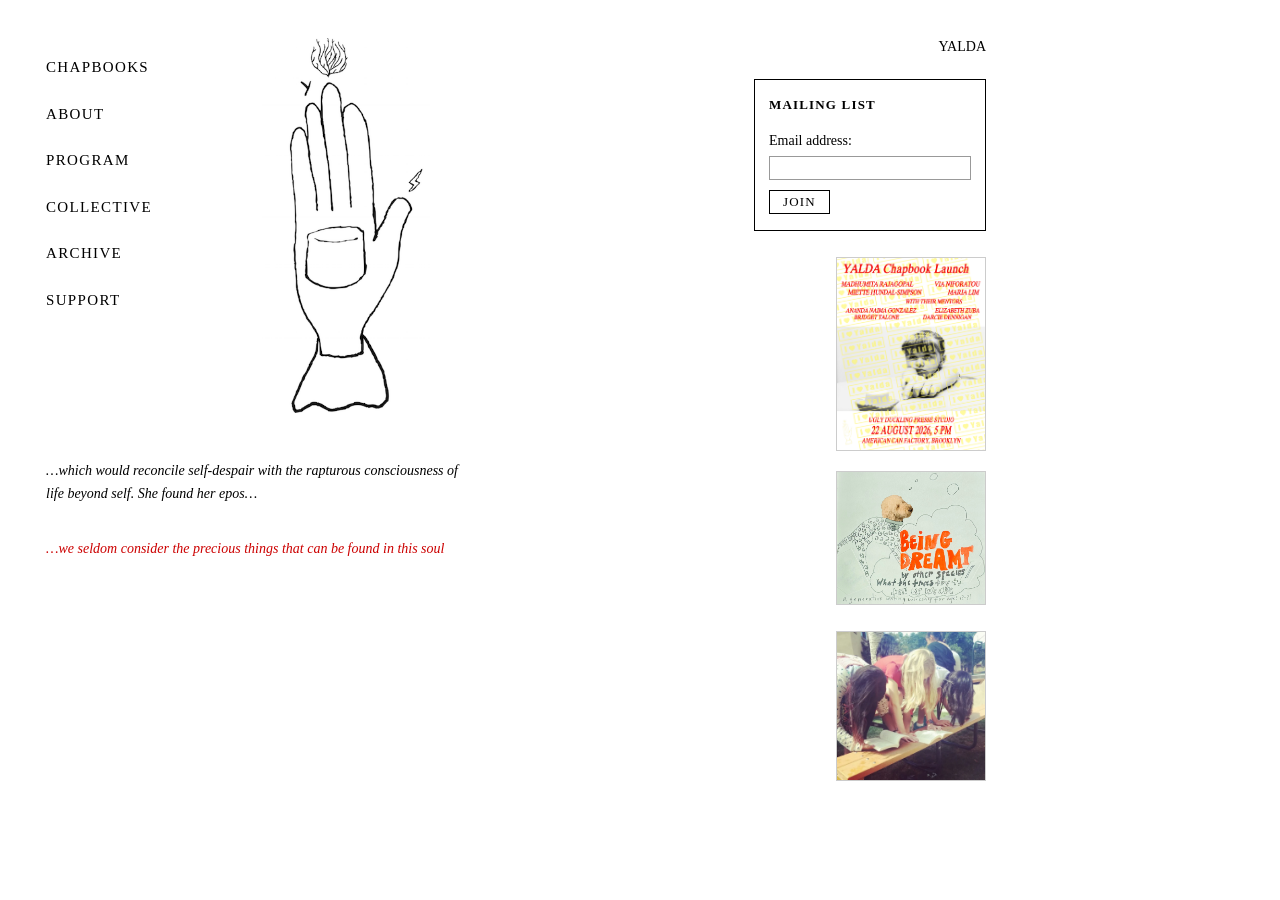
<file: index.html>
<!DOCTYPE html>
<html lang="en">
<head>
<meta charset="utf-8">
<meta name="viewport" content="width=device-width, initial-scale=1">
<title>YALDA</title>
<meta name="description" content="The Young Artists Language and Devotion Alliance is a volunteer-run, tuition-free mentorship program and publishing platform for young writers.">
<link rel="icon" href="yaldalogo.png">
<link rel="stylesheet" href="yalda.css">
</head>

<body class="home">
<div class="sheet">

  <div class="masthead">
    <nav class="stack">
      <a class="to-chapbooks"  href="chapbooks.html">CHAPBOOKS</a>
      <a class="to-about"      href="about.html">ABOUT</a>
      <a class="to-program"    href="program.html">PROGRAM</a>
      <a class="to-collective" href="collective.html">COLLECTIVE</a>
      <a class="to-archive"    href="archive.html">ARCHIVE</a>
      <a class="to-support"    href="support.html">SUPPORT</a>
    </nav>
    <img class="logo" src="yaldalogo.png" width="250" height="558" alt="The YALDA hand of mystery">
  </div>

  <p class="caption">&hellip;which would reconcile self-despair with the rapturous
  consciousness of life beyond self. She found her epos&hellip;</p>

  <p class="caption redline">&hellip;we seldom consider the precious things that can
  be found in this soul</p>

  <!-- Sits in grid column 2 on wide screens, so its place in the markup is
       free. On phones the wrapper steps aside (display: contents) and the
       sheet places these children itself. -->
  <div class="contact">
    <p class="wordmark">YALDA</p>

    <!-- Mailing list. The site is static, so the form posts to FormSubmit,
         which relays each signup to farnoosh.fathi@gmail.com and sends the
         visitor on to thanks.html. The hidden _ fields are FormSubmit's
         settings, not data. -->
    <form class="maillist" action="https://formsubmit.co/farnoosh.fathi@gmail.com" method="POST">
      <strong>MAILING LIST</strong>
      <label for="ml-email">Email address:</label>
      <input id="ml-email" name="email" type="email" required autocomplete="email">

      <input type="hidden" name="_subject" value="new yalda mailing list signup">
      <input type="hidden" name="_template" value="table">
      <input type="hidden" name="_captcha" value="false">
      <input type="hidden" name="_next" value="https://yaldacollective.org/thanks.html">
      <!-- Bait field: real people never see it, bots fill it and get dropped. -->
      <input class="hp" type="text" name="_honey" tabindex="-1" autocomplete="off">

      <button type="submit">JOIN</button>
    </form>

    <!-- The two newest images. On phones these ride at the top of the page,
         above everything but the nav; on wide screens they head the right
         column. Each clicks through to the full-size file. The width/height
         attributes are the real pixel sizes — they give the browser the aspect
         ratio so it can hold the space while the image loads. -->
    <div class="pics">
      <a class="pic" href="images/launch2026.png">
        <img src="images/launch2026.png" width="2550" height="3300" loading="lazy" decoding="async"
             alt="YALDA Chapbook Launch, 22 August 2026, 5 PM, Ugly Duckling Presse Studio, American Can Factory, Brooklyn">
      </a>

      <a class="pic ink-orange" href="images/lenaworkshop2026.jpeg">
        <img src="images/lenaworkshop2026.jpeg" width="1170" height="1044" loading="lazy" decoding="async"
             alt="Being Dreamt by Other Species: What the trees try to tell us we are &mdash; a generative writing workshop for ages 12 to 21">
      </a>
    </div>

    <!-- Everything older. Add <a class="pic"> entries here, newest first, in
         the same shape as the two above; as each one arrives, push the oldest
         of the pair up there down into this block. They pair up two across
         below the hand and the mailing list on phones, and carry on down the
         right column on wide screens. The block hides itself while empty. -->
    <div class="pics older">
      <a class="pic ink-blue" href="images/lecriture.png">
        <img src="images/lecriture.png" width="700" height="700" loading="lazy" decoding="async"
             alt="Young writers reading together at a picnic table">
      </a>
    </div>
  </div>

</div>

</body>
</html>
</file>
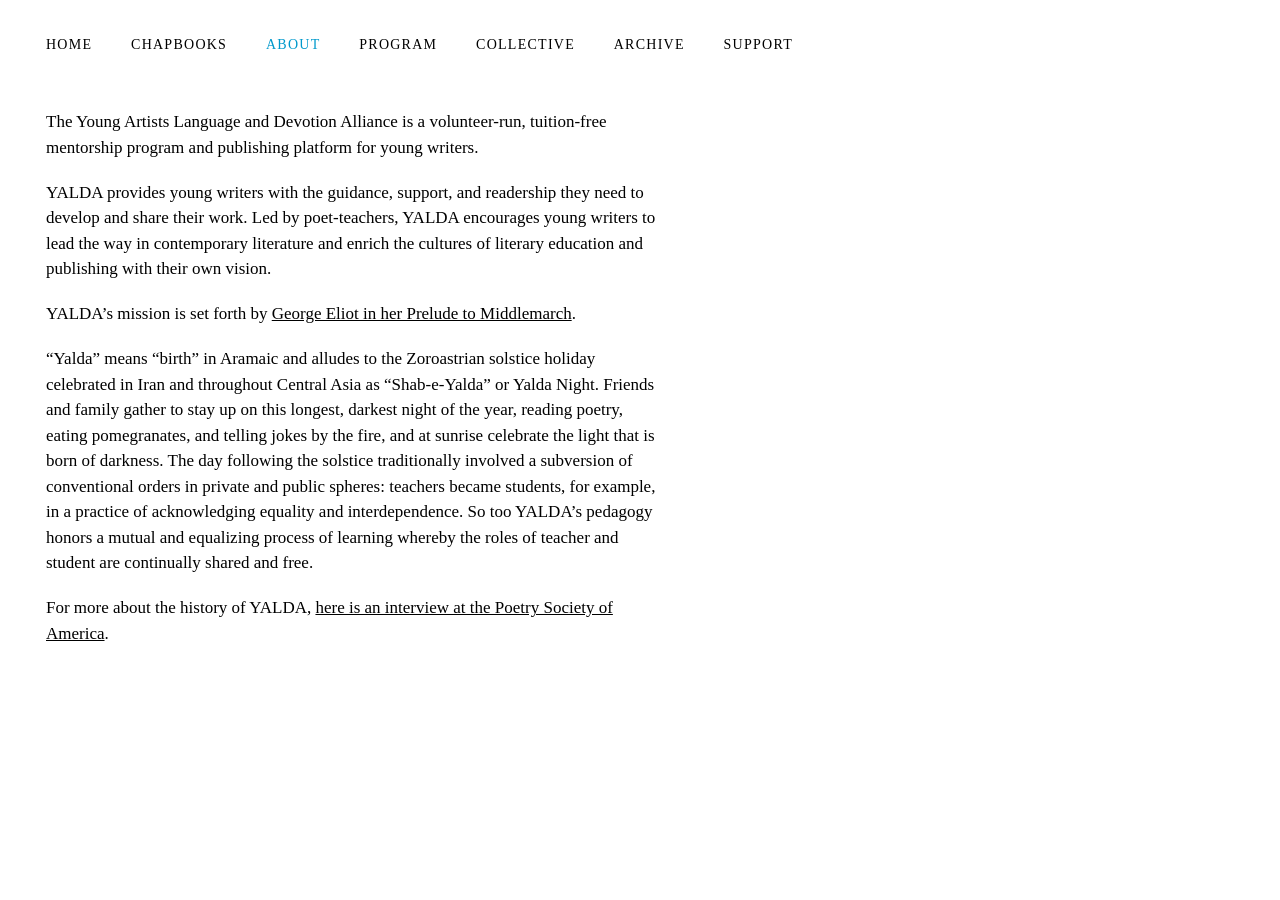
<file: about.html>
<!DOCTYPE html>
<html lang="en">
<head>
<meta charset="utf-8">
<meta name="viewport" content="width=device-width, initial-scale=1">
<title>ABOUT &mdash; YALDA</title>
<link rel="icon" href="yaldalogo.png">
<link rel="stylesheet" href="yalda.css">
</head>

<body class="about">
<div class="sheet">

  <nav class="row">
    <a href="index.html">HOME</a>
    <a href="chapbooks.html">CHAPBOOKS</a>
    <a href="about.html" class="here">ABOUT</a>
    <a href="program.html">PROGRAM</a>
    <a href="collective.html">COLLECTIVE</a>
    <a href="archive.html">ARCHIVE</a>
    <a href="support.html">SUPPORT</a>
  </nav>

  <div class="col">

    <p>The Young Artists Language and Devotion Alliance is a volunteer-run,
    tuition-free mentorship program and publishing platform for young writers.</p>

    <p>YALDA provides young writers with the guidance, support, and readership
    they need to develop and share their work. Led by poet-teachers, YALDA
    encourages young writers to lead the way in contemporary literature and
    enrich the cultures of literary education and publishing with their own
    vision.</p>

    <!-- This link still points at the old Squarespace site. Replace it with a
         local page (e.g. middlemarch.html) once the text has been moved over. -->
    <p>YALDA&rsquo;s mission is set forth by
    <a href="https://www.gutenberg.org/files/145/145-h/145-h.htm#pref01">George
    Eliot in her Prelude to Middlemarch</a>.</p>

    <p>&ldquo;Yalda&rdquo; means &ldquo;birth&rdquo; in Aramaic and alludes to the
    Zoroastrian solstice holiday celebrated in Iran and throughout Central Asia as
    &ldquo;Shab-e-Yalda&rdquo; or Yalda Night. Friends and family gather to stay up
    on this longest, darkest night of the year, reading poetry, eating pomegranates,
    and telling jokes by the fire, and at sunrise celebrate the light that is born of
    darkness. The day following the solstice traditionally involved a subversion of
    conventional orders in private and public spheres: teachers became students, for
    example, in a practice of acknowledging equality and interdependence. So too
    YALDA&rsquo;s pedagogy honors a mutual and equalizing process of learning whereby
    the roles of teacher and student are continually shared and free.</p>

    <p>For more about the history of YALDA,
    <a href="https://poetrysociety.org/poems-essays/interviews/an-interview-with-farnoosh-fathi-of-yalda">here
    is an interview at the Poetry Society of America</a>.</p>
  </div>

</div>
</body>
</html>
</file>
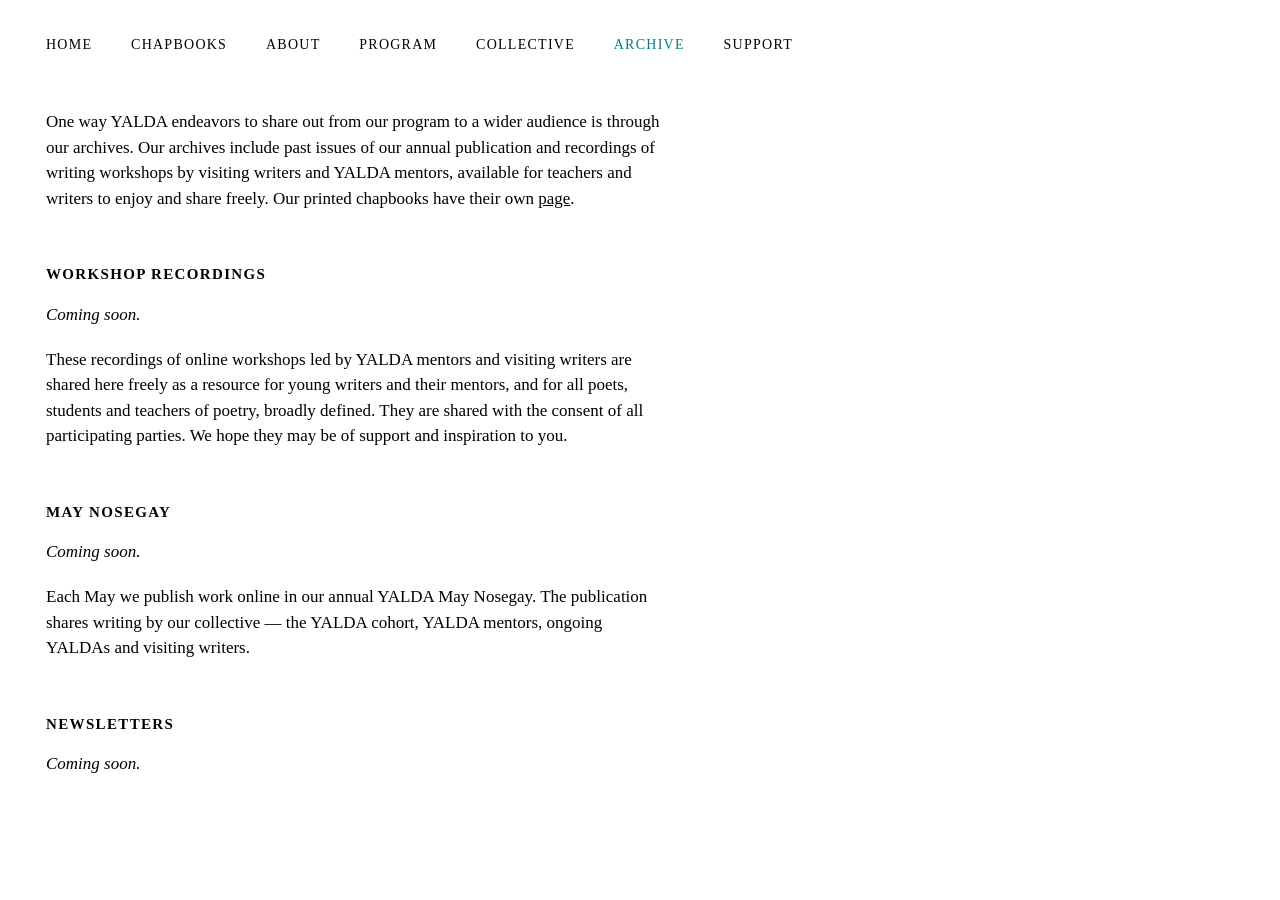
<file: archive.html>
<!DOCTYPE html>
<html lang="en">
<head>
<meta charset="utf-8">
<meta name="viewport" content="width=device-width, initial-scale=1">
<title>ARCHIVE &mdash; YALDA</title>
<link rel="icon" href="yaldalogo.png">
<link rel="stylesheet" href="yalda.css">
</head>

<body class="archive">
<div class="sheet">

  <nav class="row">
    <a href="index.html">HOME</a>
    <a href="chapbooks.html">CHAPBOOKS</a>
    <a href="about.html">ABOUT</a>
    <a href="program.html">PROGRAM</a>
    <a href="collective.html">COLLECTIVE</a>
    <a href="archive.html" class="here">ARCHIVE</a>
    <a href="support.html">SUPPORT</a>
  </nav>

  <div class="col">

    <p>One way YALDA endeavors to share out from our program to a wider audience is
    through our archives. Our archives include past issues of our annual publication
    and recordings of writing workshops by visiting writers and YALDA mentors,
    available for teachers and writers to enjoy and share freely. Our printed
    chapbooks have their own <a href="chapbooks.html">page</a>.</p>

    <h2>Workshop recordings</h2>

    <p class="soon">Coming soon.</p>

    <p>These recordings of online workshops led by YALDA mentors and visiting writers
    are shared here freely as a resource for young writers and their mentors, and for
    all poets, students and teachers of poetry, broadly defined. They are shared with
    the consent of all participating parties. We hope they may be of support and
    inspiration to you.</p>

    <!-- PLACEHOLDER LIST. One line per recording:
         <span><a href="...">Workshop title &mdash; Led by Name, season year</a></span> -->


    <h2>May Nosegay</h2>

    <p class="soon">Coming soon.</p>

    <p>Each May we publish work online in our annual YALDA May Nosegay. The
    publication shares writing by our collective &mdash; the YALDA cohort, YALDA
    mentors, ongoing YALDAs and visiting writers.</p>

    <!-- PLACEHOLDER LIST. One line per issue, linking to that issue's page. -->

    <h2>Newsletters</h2>

    <p class="soon">Coming soon.</p>

    <!-- PLACEHOLDER LIST. One line per newsletter. -->


  </div>

</div>
</body>
</html>
</file>
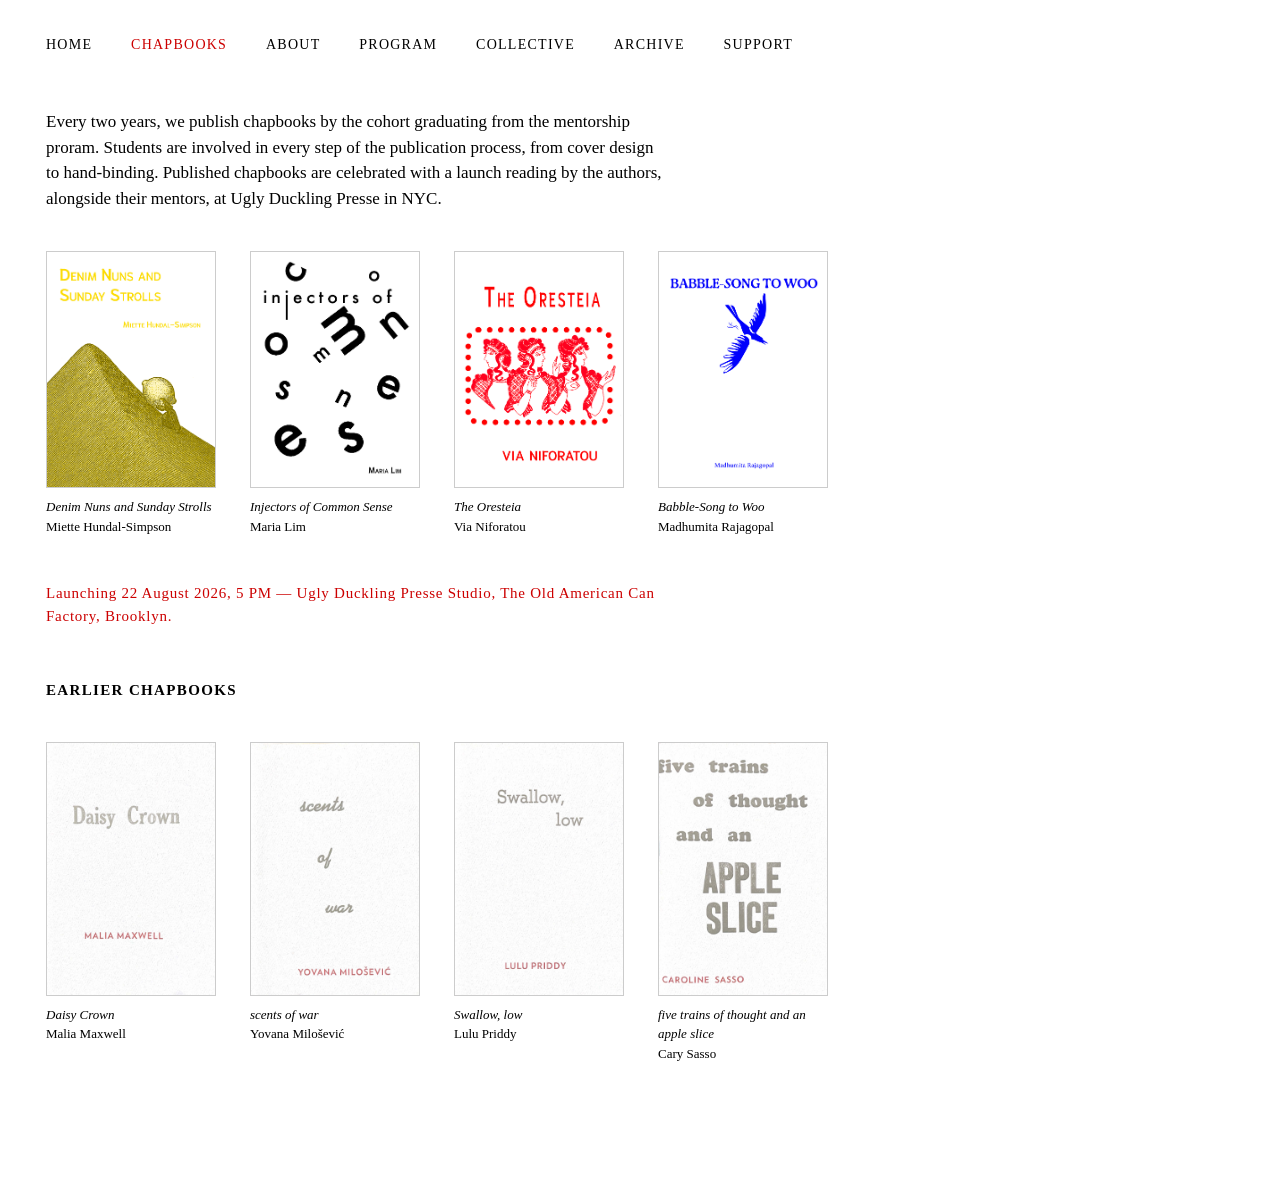
<file: chapbooks.html>
<!DOCTYPE html>
<html lang="en">
<head>
<meta charset="utf-8">
<meta name="viewport" content="width=device-width, initial-scale=1">
<title>CHAPBOOKS &mdash; YALDA</title>
<link rel="icon" href="yaldalogo.png">
<link rel="stylesheet" href="yalda.css">
</head>

<body class="chapbooks">
<div class="sheet">

  <nav class="row">
    <a href="index.html">HOME</a>
    <a href="chapbooks.html" class="here">CHAPBOOKS</a>
    <a href="about.html">ABOUT</a>
    <a href="program.html">PROGRAM</a>
    <a href="collective.html">COLLECTIVE</a>
    <a href="archive.html">ARCHIVE</a>
    <a href="support.html">SUPPORT</a>
  </nav>

  <div class="col">
    <p>Every two years, we publish chapbooks by the cohort graduating from the mentorship proram. Students are involved in every step of the publication process, from cover design to hand-binding. Published chapbooks are celebrated with a launch reading by the authors, alongside their mentors, at Ugly Duckling Presse in NYC.</p>
  </div>

  <div class="covers">

    <figure class="cover ink-gold">
      <a href="chapbooks/hundal-simpson.png">
        <img src="chapbooks/hundal-simpson.png" alt="Cover of Denim Nuns and Sunday Strolls by Miette Hundal-Simpson">
      </a>
      <figcaption><i>Denim Nuns and Sunday Strolls</i><br>Miette Hundal-Simpson</figcaption>
    </figure>

    <figure class="cover ink-black">
      <a href="chapbooks/lim.png">
        <img src="chapbooks/lim.png" alt="Cover of injectors of consciousness by Maria Lim">
      </a>
      <figcaption><i>Injectors of Common Sense</i><br>Maria Lim</figcaption>
    </figure>

    <figure class="cover ink-red">
      <a href="chapbooks/niforatou.png">
        <img src="chapbooks/niforatou.png" alt="Cover of The Oresteia by Via Niforatou">
      </a>
      <figcaption><i>The Oresteia</i><br>Via Niforatou</figcaption>
    </figure>

    <figure class="cover ink-blue">
      <a href="chapbooks/rajagopal.png">
        <img src="chapbooks/rajagopal.png" alt="Cover of Babble-Song to Woo by Madhumita Rajagopal">
      </a>
      <figcaption><i>Babble-Song to Woo</i><br>Madhumita Rajagopal</figcaption>
    </figure>

  </div>

  <div class="col">

    <p class="announce">Launching 22 August 2026, 5 PM &mdash; Ugly Duckling Presse
    Studio, The Old American Can Factory, Brooklyn.</p>

    <h2>Earlier chapbooks</h2>

  </div>

  <div class="covers">

    <figure class="cover ink-black">
      <a href="chapbooks/maxwell.jpg">
        <img src="chapbooks/maxwell.jpg" alt="Cover of Daisy Crown by Malia Maxwell">
      </a>
      <figcaption><i>Daisy Crown</i><br>Malia Maxwell</figcaption>
    </figure>

    <figure class="cover ink-black">
      <a href="chapbooks/milosevic.jpg">
        <img src="chapbooks/milosevic.jpg" alt="Cover of scents of war by Yovana Milo&scaron;evi&cacute;">
      </a>
      <figcaption><i>scents of war</i><br>Yovana Milo&scaron;evi&cacute;</figcaption>
    </figure>

    <figure class="cover ink-black">
      <a href="chapbooks/priddy.jpg">
        <img src="chapbooks/priddy.jpg" alt="Cover of Swallow, low by Lulu Priddy">
      </a>
      <figcaption><i>Swallow, low</i><br>Lulu Priddy</figcaption>
    </figure>

    <figure class="cover ink-black">
      <a href="chapbooks/sasso.jpg">
        <img src="chapbooks/sasso.jpg" alt="Cover of five trains of thought and an apple slice by Cary Sasso">
      </a>
      <figcaption><i>five trains of thought and an apple slice</i><br>Cary Sasso</figcaption>
    </figure>

  </div>

</div>
</body>
</html>
</file>
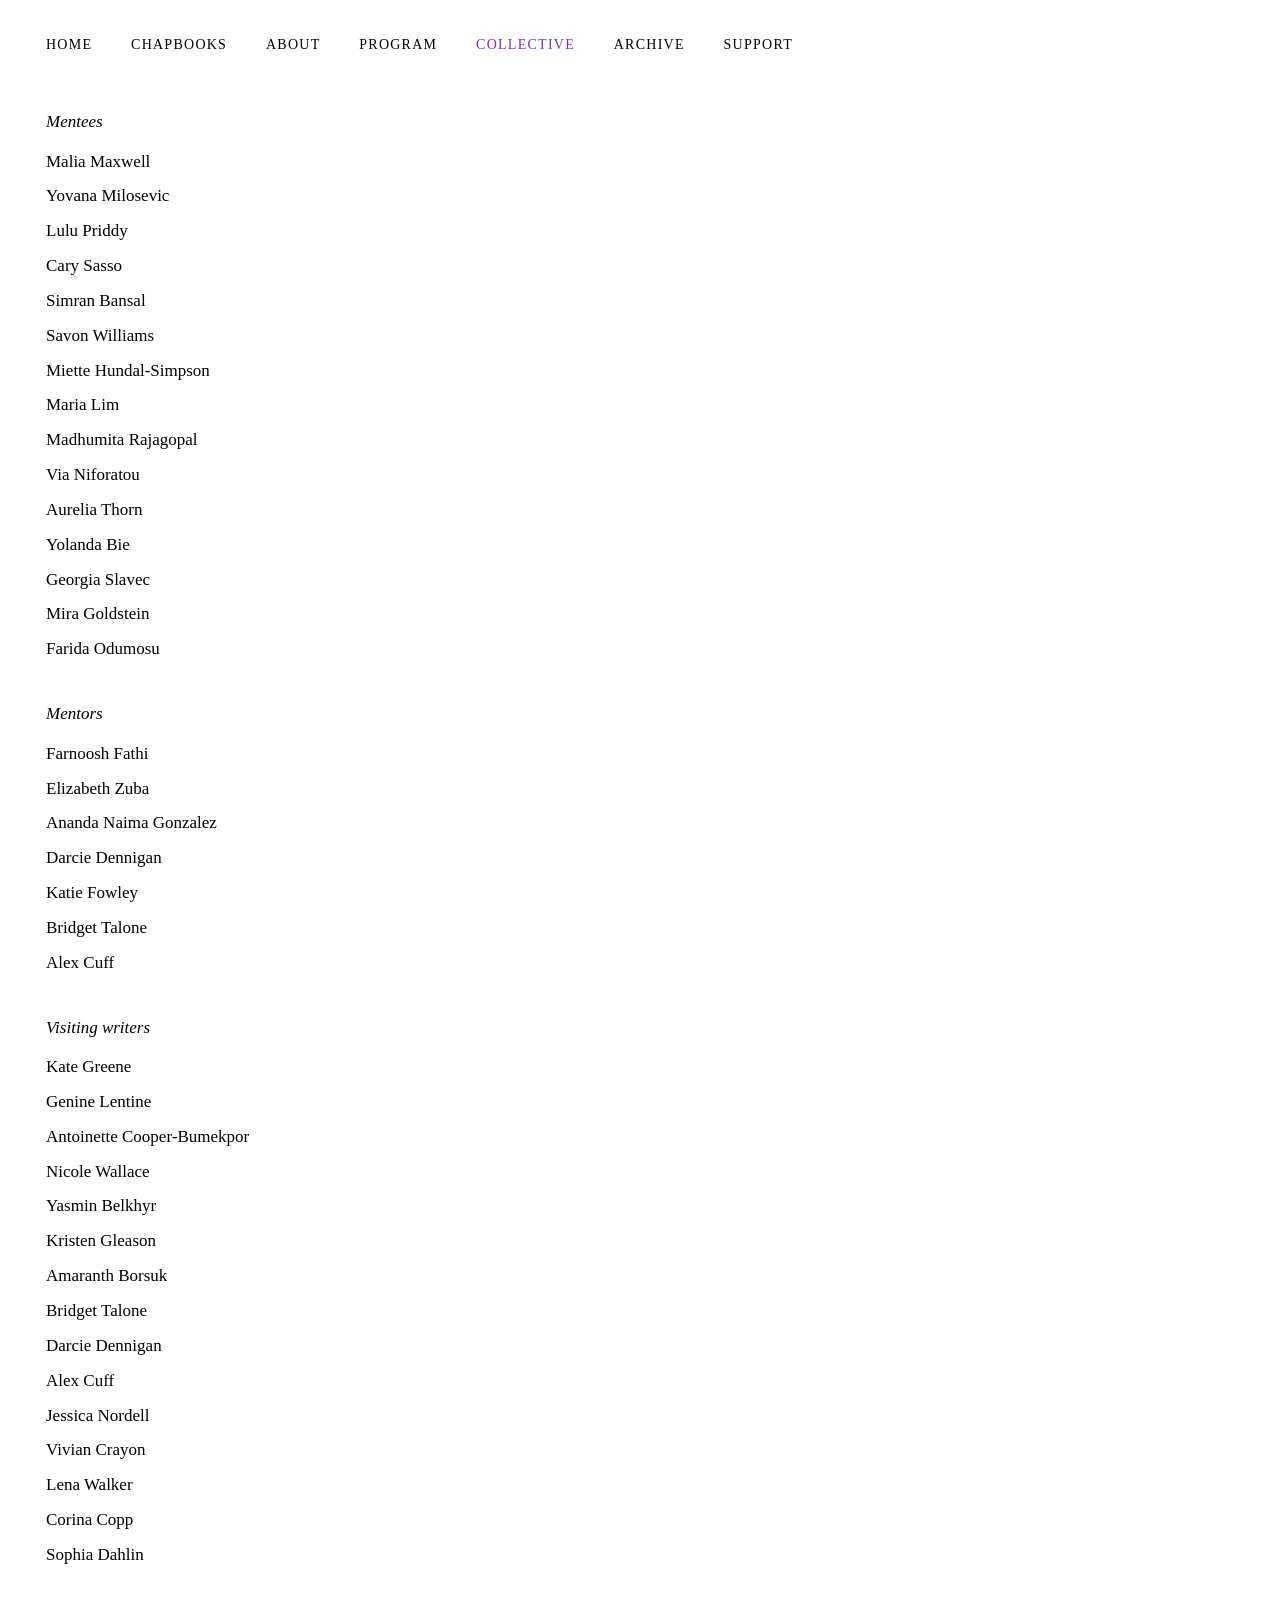
<file: collective.html>
<!DOCTYPE html>
<html lang="en">
<head>
<meta charset="utf-8">
<meta name="viewport" content="width=device-width, initial-scale=1">
<title>COLLECTIVE &mdash; YALDA</title>
<link rel="icon" href="yaldalogo.png">
<link rel="stylesheet" href="yalda.css">
</head>

<body class="collective">
<div class="sheet">

  <nav class="row">
    <a href="index.html">HOME</a>
    <a href="chapbooks.html">CHAPBOOKS</a>
    <a href="about.html">ABOUT</a>
    <a href="program.html">PROGRAM</a>
    <a href="collective.html" class="here">COLLECTIVE</a>
    <a href="archive.html">ARCHIVE</a>
    <a href="support.html">SUPPORT</a>
  </nav>

  <div class="col">

    <h3>Mentees</h3>
    <div class="names">
      <span>Malia Maxwell</span>
      <span>Yovana Milosevic</span>
      <span>Lulu Priddy</span>
      <span>Cary Sasso</span>
      <span>Simran Bansal</span>
      <span>Savon Williams</span>
      <span>Miette Hundal-Simpson</span>
      <span>Maria Lim</span>
      <span>Madhumita Rajagopal</span>
      <span>Via Niforatou</span>
      <span>Aurelia Thorn</span>
      <span>Yolanda Bie</span>
      <span>Georgia Slavec</span>
      <span>Mira Goldstein</span>
      <span>Farida Odumosu</span>
    </div>

        <h3>Mentors</h3>
    <div class="names">
      <span>Farnoosh Fathi</span>
      <span>Elizabeth Zuba</span>
      <span>Ananda Naima Gonzalez</span>
      <span>Darcie Dennigan</span>
      <span>Katie Fowley</span>
      <span>Bridget Talone</span>
      <span>Alex Cuff</span>
    </div>

    <h3>Visiting writers</h3>
    <div class="names">
      <span>Kate Greene</span>
      <span>Genine Lentine</span>
      <span>Antoinette Cooper-Bumekpor</span>
      <span>Nicole Wallace</span>
      <span>Yasmin Belkhyr</span>
      <span>Kristen Gleason</span>
      <span>Amaranth Borsuk</span>
      <span>Bridget Talone</span>
      <span>Darcie Dennigan</span>
      <span>Alex Cuff</span>
      <span>Jessica Nordell</span>
      <span>Vivian Crayon</span>
      <span>Lena Walker</span>
      <span>Corina Copp</span>
      <span>Sophia Dahlin</span>
    </div>
  </div>

</div>
</body>
</html>
</file>
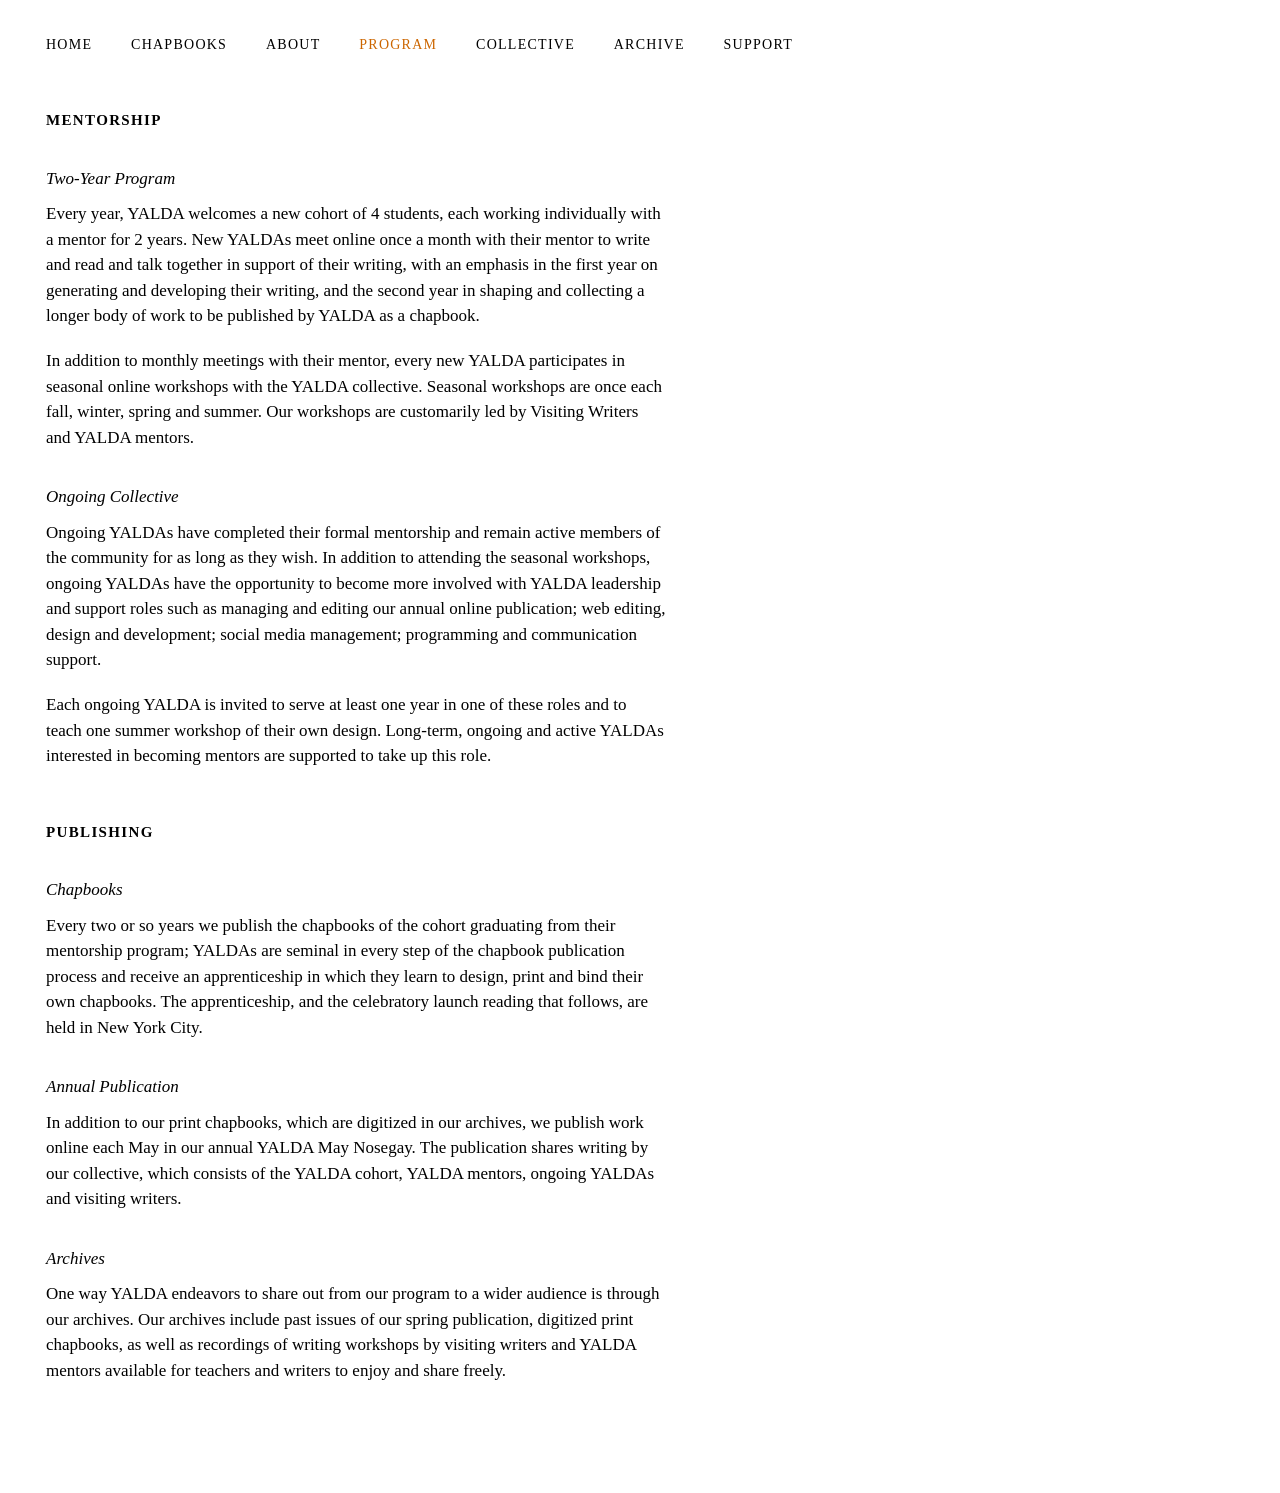
<file: program.html>
<!DOCTYPE html>
<html lang="en">
<head>
<meta charset="utf-8">
<meta name="viewport" content="width=device-width, initial-scale=1">
<title>PROGRAM &mdash; YALDA</title>
<link rel="icon" href="yaldalogo.png">
<link rel="stylesheet" href="yalda.css">
</head>

<body class="program">
<div class="sheet">

  <nav class="row">
    <a href="index.html">HOME</a>
    <a href="chapbooks.html">CHAPBOOKS</a>
    <a href="about.html">ABOUT</a>
    <a href="program.html" class="here">PROGRAM</a>
    <a href="collective.html">COLLECTIVE</a>
    <a href="archive.html">ARCHIVE</a>
    <a href="support.html">SUPPORT</a>
  </nav>

  <div class="col">

    <h2>Mentorship</h2>

    <h3>Two-Year Program</h3>
    <p>Every year, YALDA welcomes a new cohort of 4 students, each working individually with a mentor for 2 years.
    New YALDAs meet online once a month with their mentor to write and read and
    talk together in support of their writing, with an emphasis in the first year
    on generating and developing their writing, and the second year in shaping and
    collecting a longer body of work to be published by YALDA as a chapbook.</p>

    <p>In addition to monthly meetings with their mentor, every new YALDA
    participates in seasonal online workshops with the YALDA collective. Seasonal
    workshops are once each fall, winter, spring and summer.
    Our workshops are customarily led by Visiting Writers and YALDA mentors.</p>

    <h3>Ongoing Collective</h3>
    <p>Ongoing YALDAs have completed their formal mentorship and
    remain active members of the community for as long as they wish. In addition to
    attending the seasonal workshops, ongoing YALDAs have the opportunity to become
    more involved with YALDA leadership and support roles such as managing and
    editing our annual online publication; web editing, design and development;
    social media management; programming and communication support.</p>

    <p>Each ongoing YALDA is invited to serve at least one year in one of these
    roles and to teach one summer workshop of their own design. Long-term, ongoing
    and active YALDAs interested in becoming mentors are supported
    to take up this role.</p>

    <h2>Publishing</h2>

    <h3>Chapbooks</h3>
    <p>Every two or so years we publish the chapbooks of the cohort graduating from
    their mentorship program; YALDAs are seminal in every step of the chapbook
    publication process and receive an apprenticeship in which they learn to design,
    print and bind their own chapbooks. The apprenticeship, and the celebratory launch
    reading that follows, are held in New York City.</p>

    <h3>Annual Publication</h3>
    <p>In addition to our print chapbooks, which are digitized in our archives, we
    publish work online each May in our annual YALDA May Nosegay. The publication
    shares writing by our collective, which consists of the YALDA cohort, YALDA
    mentors, ongoing YALDAs and visiting writers.</p>

    <h3>Archives</h3>
    <p>One way YALDA endeavors to share out from our program to a wider audience is
    through our archives. Our archives include past issues of our spring publication,
    digitized print chapbooks, as well as recordings of writing workshops by visiting
    writers and YALDA mentors available for teachers and writers to enjoy and share
    freely.</p>

  </div>

</div>
</body>
</html>
</file>
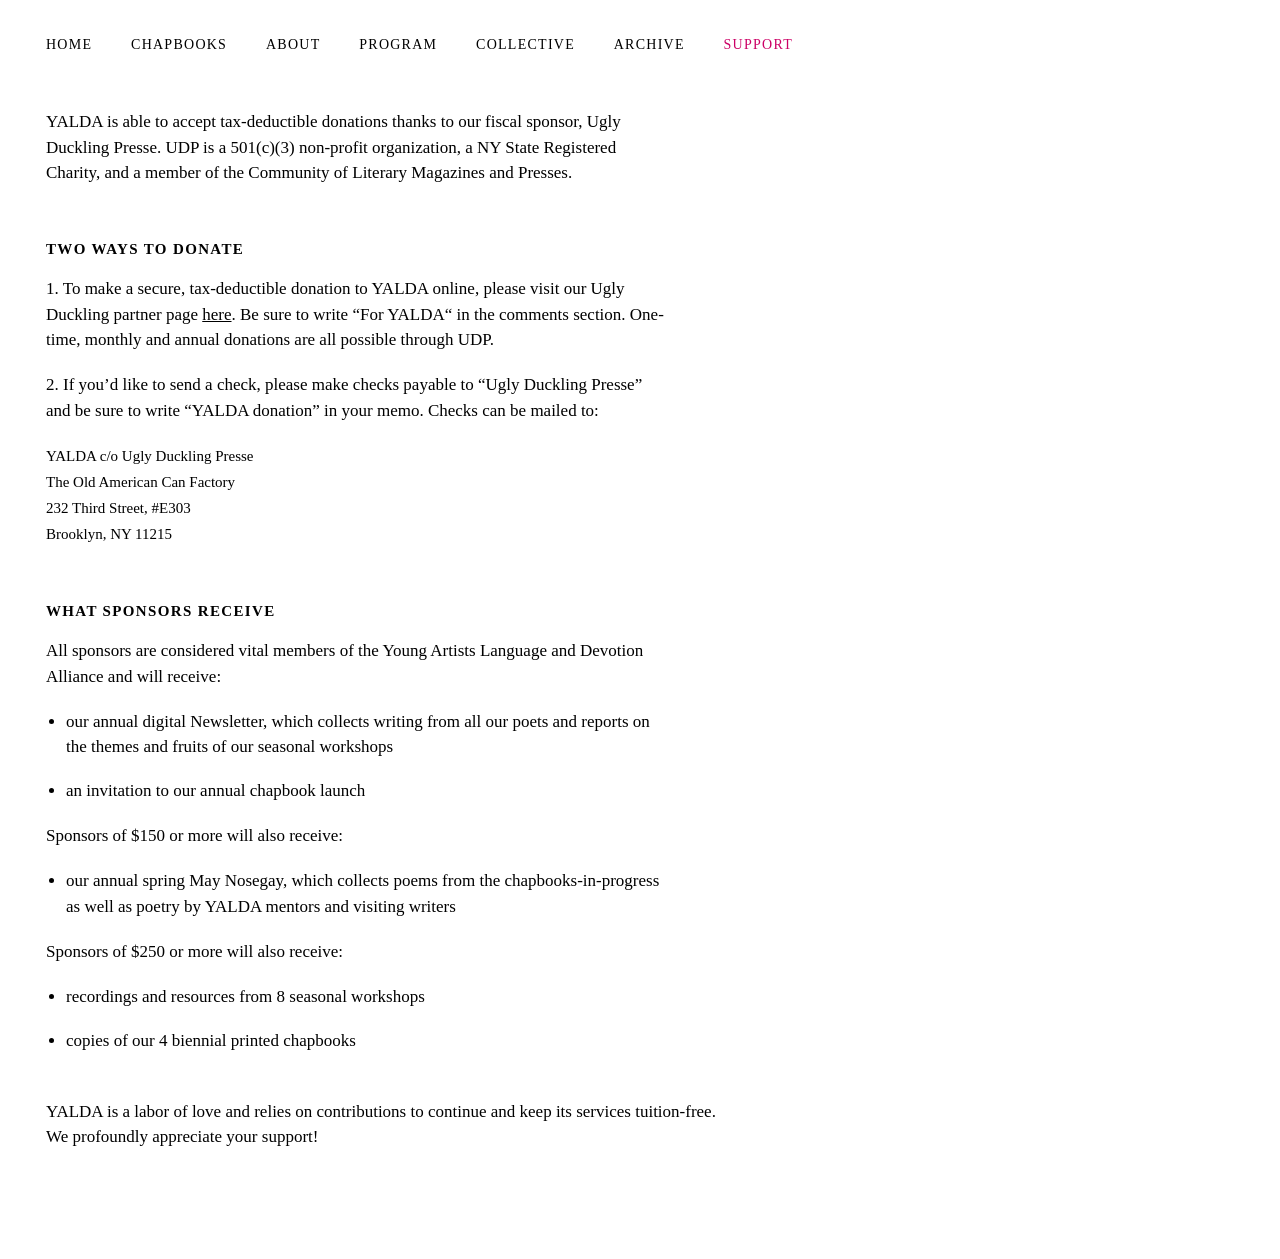
<file: support.html>
<!DOCTYPE html>
<html lang="en">
<head>
<meta charset="utf-8">
<meta name="viewport" content="width=device-width, initial-scale=1">
<title>SUPPORT &mdash; YALDA</title>
<link rel="icon" href="yaldalogo.png">
<link rel="stylesheet" href="yalda.css">
</head>

<body class="support">
<div class="sheet">

  <nav class="row">
    <a href="index.html">HOME</a>
    <a href="chapbooks.html">CHAPBOOKS</a>
    <a href="about.html">ABOUT</a>
    <a href="program.html">PROGRAM</a>
    <a href="collective.html">COLLECTIVE</a>
    <a href="archive.html">ARCHIVE</a>
    <a href="support.html" class="here">SUPPORT</a>
  </nav>

  <div class="col">


    <p>YALDA is able to accept tax-deductible donations thanks to our fiscal sponsor,
    Ugly Duckling Presse. UDP is a 501(c)(3) non-profit organization, a NY State
    Registered Charity, and a member of the Community of Literary Magazines and
    Presses.</p>

    <h2>Two ways to donate</h2>

    <p>1. To make a secure, tax-deductible donation to YALDA online, please visit our
    Ugly Duckling partner page
    <a href="https://forms.donorsnap.com/form?id=36e8938b-9450-4a8f-add1-f717d000e58a">here</a>.
    Be sure to write &ldquo;For YALDA&ldquo; in the comments section.
    One-time, monthly and annual donations are all possible through UDP.</p>

    <p>2. If you&rsquo;d like to send a check, please make checks payable to
    &ldquo;Ugly Duckling Presse&rdquo; and be sure to write &ldquo;YALDA
    donation&rdquo; in your memo. Checks can be mailed to:</p>

    <p class="addr">
      YALDA c/o Ugly Duckling Presse<br>
      The Old American Can Factory<br>
      232 Third Street, #E303<br>
      Brooklyn, NY 11215
    </p>

    <h2>What sponsors receive</h2>

    <p>All sponsors are considered vital members of the Young Artists Language and
    Devotion Alliance and will receive:</p>

    <ul>
      <li>our annual digital Newsletter, which collects writing from all our poets
      and reports on the themes and fruits of our seasonal workshops</li>
      <li>an invitation to our annual chapbook launch</li>
    </ul>

    <p>Sponsors of $150 or more will also receive:</p>

    <ul>
      <li>our annual spring May Nosegay, which collects poems from the
      chapbooks-in-progress as well as poetry by YALDA mentors and visiting
      writers</li>
    </ul>

    <p>Sponsors of $250 or more will also receive:</p>

    <ul>
      <li>recordings and resources from 8 seasonal workshops</li>
      <li>copies of our 4 biennial printed chapbooks</li>
    </ul>

  </div><br

    <p>YALDA is a labor of love and relies on contributions to continue and keep its
    services tuition-free. <br> We profoundly appreciate your support!</p>

</div>
</body>
</html>
</file>
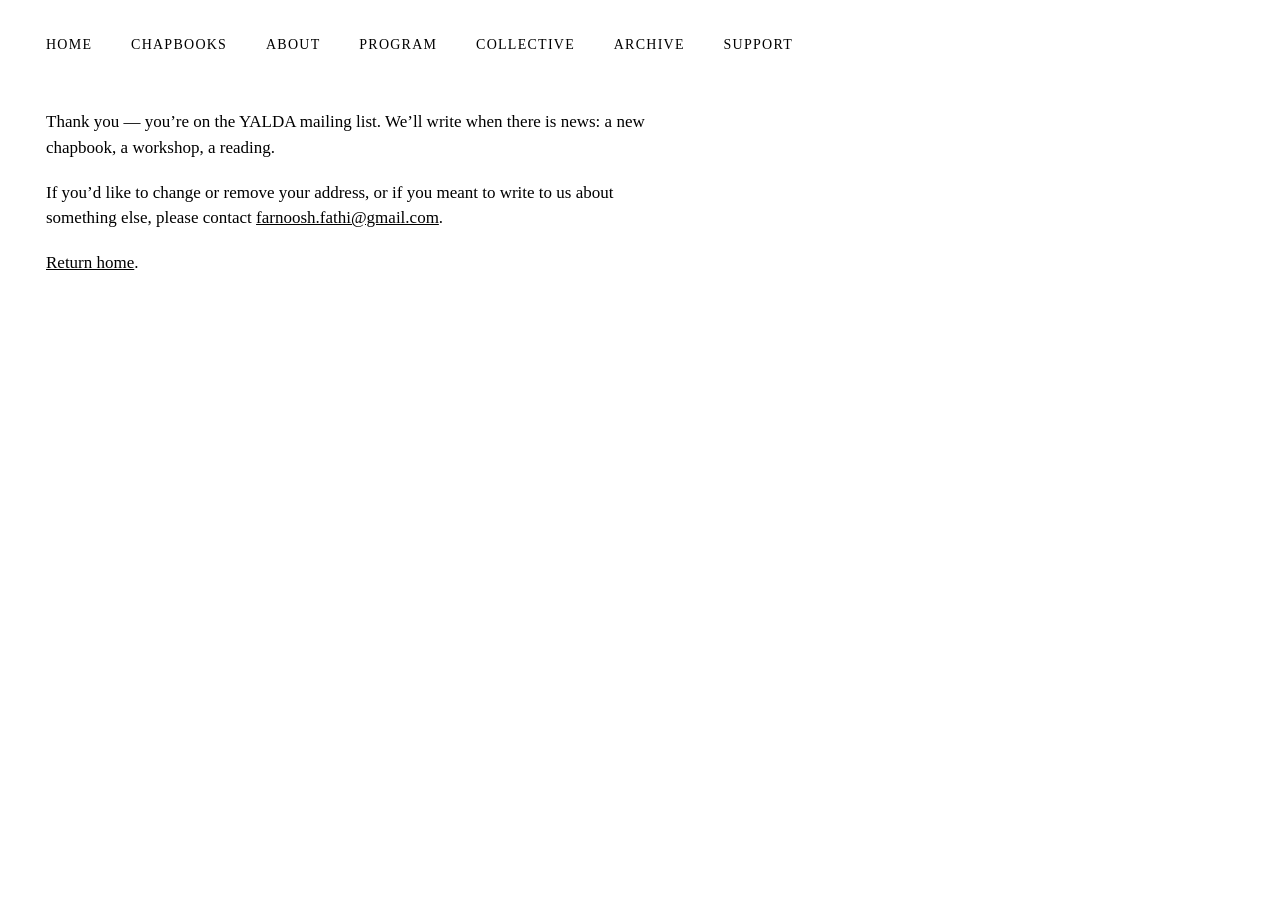
<file: thanks.html>
<!DOCTYPE html>
<html lang="en">
<head>
<meta charset="utf-8">
<meta name="viewport" content="width=device-width, initial-scale=1">
<title>THANK YOU &mdash; YALDA</title>
<meta name="robots" content="noindex">
<link rel="icon" href="yaldalogo.png">
<link rel="stylesheet" href="yalda.css">
</head>

<body class="thanks">
<div class="sheet">

  <nav class="row">
    <a href="index.html">HOME</a>
    <a href="chapbooks.html">CHAPBOOKS</a>
    <a href="about.html">ABOUT</a>
    <a href="program.html">PROGRAM</a>
    <a href="collective.html">COLLECTIVE</a>
    <a href="archive.html">ARCHIVE</a>
    <a href="support.html">SUPPORT</a>
  </nav>

  <div class="col">

    <p>Thank you &mdash; you&rsquo;re on the YALDA mailing list. We&rsquo;ll write
    when there is news: a new chapbook, a workshop, a reading.</p>

    <p>If you&rsquo;d like to change or remove your address, or if you meant to
    write to us about something else, please contact
    <a href="mailto:farnoosh.fathi@gmail.com">farnoosh.fathi@gmail.com</a>.</p>

    <p><a href="index.html">Return home</a>.</p>

  </div>

</div>
</body>
</html>
</file>
<file: yalda.css>
/* YALDA
   Hand-coded on purpose. Black on white, Times, one accent per section.
   The only rule: nothing should look designed. */

:root {
  --accent: #228C22;        /* HOME — green */
  --ink:    #000000;
  --paper:  #ffffff;
}

/* A different saturated hover color on every page. That is the joke. */
body.chapbooks  { --accent: #CC0000; }
body.about      { --accent: #0099CC; }
body.program    { --accent: #CC6600; }
body.collective { --accent: #7B2FBE; }
body.archive    { --accent: #008080; }
body.support    { --accent: #CC0066; }

html { color-scheme: light; }

body {
  margin: 0;
  padding: 0;
  background: var(--paper);
  color: var(--ink);
  font-family: "Times New Roman", Times, serif;
  font-size: 17px;
  line-height: 1.5;
}

a {
  color: var(--ink);
  text-decoration: none;
}
a:hover,
a:focus-visible {
  color: var(--accent);
}

/* Links inside running prose get an underline, otherwise they vanish into the
   sentence. Nav and name lists stay bare, like the reference. */
.col p a, .col li a { text-decoration: underline; }

.sheet {
  max-width: 940px;
  padding: 34px 28px 90px 46px;
}

/* ---------- home: two columns, contact block up in the right one ----------
   A float won't do here: .masthead is a flex container, so it would clear the
   contact block and shove the hand down the page. Explicit grid instead. */

body.home .sheet {
  display: grid;
  grid-template-columns: minmax(0, 1fr) 232px;
  /* The contact column spans all three rows, so whatever height it has beyond
     the left column gets shared out among them — which drifts the quotations
     apart as images are added. Sizing the first two rows to their content
     sends every spare pixel to the last row instead, where it shows on nobody. */
  grid-template-rows: auto auto 1fr;
  column-gap: 50px;
  align-items: start;
}
/* Right column: email, mailing list, flier, photo. Left: nav + hand, two quotes. */
.contact  { grid-column: 2; grid-row: 1 / span 3; }
.masthead { grid-column: 1; grid-row: 1; }
.caption  { grid-column: 1; grid-row: 2; }  /* .redline overrides to row 3 */

.contact {
  text-align: right;
  font-size: 14px;
  line-height: 1.9;
}

/* The word YALDA above the mailing list. Its own element so the phone layout
   can lift it to the top of the sheet; no margin, so it reads as a line of the
   contact block rather than a paragraph. */
.wordmark { margin: 0; }

/* ---------- home: stacked nav, then the hand to its right ---------- */

.masthead {
  display: flex;
  align-items: flex-start;
  gap: 110px;
  padding-top: 4px;
}

.logo {
  width: 168px;
  height: auto;
  display: block;
}

nav.stack {
  padding-top: 6px;
  letter-spacing: 0.09em;
  line-height: 3.1;
  font-size: 15px;
}
nav.stack a { display: block; }

/* Each link hovers in the accent of the page it goes to, so the color is a
   preview of where you're about to land. */
nav.stack a.to-chapbooks:hover  { color: #CC0000; }
nav.stack a.to-about:hover      { color: #0099CC; }
nav.stack a.to-program:hover    { color: #CC6600; }
nav.stack a.to-collective:hover { color: #7B2FBE; }
nav.stack a.to-archive:hover    { color: #008080; }
nav.stack a.to-support:hover    { color: #CC0066; }

/* ---------- subpages: nav in a row, no logo ---------- */

nav.row {
  letter-spacing: 0.09em;
  font-size: 14px;
  margin-bottom: 54px;
}
nav.row a { margin-right: 34px; display: inline-block; }
nav.row a.here { color: var(--accent); }

/* ---------- text ---------- */

.col { max-width: 620px; }

p { margin: 0 0 1.15em 0; }

h2 {
  font-size: 15px;
  font-weight: bold;
  letter-spacing: 0.09em;
  text-transform: uppercase;
  margin: 52px 0 16px 0;
}
h2:first-child { margin-top: 0; }

h3 {
  font-size: 17px;
  font-style: italic;
  font-weight: normal;
  margin: 34px 0 10px 0;
}

ul { padding-left: 20px; margin: 0 0 1.15em 0; }
li { margin-bottom: 1.1em; }

.caption {
  font-size: 14px;
  font-style: italic;
  max-width: 430px;
  margin-top: 46px;
  line-height: 1.65;
}

/* Second quotation, sitting close under the first, in red.
   Declared after .caption so its grid-row wins (equal specificity). */
.redline {
  color: #CC0000;
  margin-top: 16px;
  grid-row: 3;
}


/* Image blocks in the right column: one per row, all the same width so their
   edges line up, hugging the right so they sit under the mailing list.
   Any number of .pic children; the arrangement does not care how many. */
.pics {
  display: grid;
  grid-template-columns: 150px;
  justify-content: end;
  gap: 20px;
  margin-top: 26px;
}
/* Nothing to show, no gap left behind. */
.pics:empty { display: none; }

.pic img {
  display: block;
  width: 100%;
  height: auto;
  border: 1px solid #ccc;
  box-sizing: border-box;
}

/* Each lights up in the ink it is printed in, like the chapbook covers. */
.pic:hover img            { border-color: var(--accent); }  /* green */
.pic.ink-blue:hover img   { border-color: #0000FF; }        /* old default link blue */
.pic.ink-orange:hover img { border-color: #FF4500; }

/* Unused at the moment. Kept as the hook for a red announcement line
   (Reena's "GALLERY CLOSED FOR SUMMER BREAK"): <p class="announce">…</p> */
.announce {
  color: #CC0000;
  margin: 40px 0;
  letter-spacing: 0.05em;
  font-size: 15px;
}

/* ---------- chapbook covers ----------
   Sits outside .col so the row isn't squeezed by the 620px text measure.
   Each cover hovers in the ink its own cover is printed in. */

.covers {
  display: flex;
  flex-wrap: wrap;
  gap: 34px;
  margin: 40px 0 46px 0;
}

.cover { width: 170px; margin: 0; }
.cover img {
  display: block;
  width: 100%;
  height: auto;
  border: 1px solid #ccc;
  box-sizing: border-box;
}
.cover figcaption {
  font-size: 13px;
  line-height: 1.5;
  margin-top: 9px;
}

/* The earlier cohort printed grey on cream: a #ccc rule vanishes against the
   paper, so those covers get a black outline to hold their edge. */
.covers.earlier .cover img { border-color: #000; }

.cover.ink-gold  a:hover img { border-color: #C9A400; }
.cover.ink-black a:hover img { border-color: #000000; }
.cover.ink-red   a:hover img { border-color: #FF0000; }
.cover.ink-blue  a:hover img { border-color: #0000FF; }

/* Plain lists of names, one per line, undecorated. */
.names { line-height: 2.05; margin: 0 0 30px 0; }
.names span { display: block; }

.soon { font-style: italic; }

/* ---------- mailing list ---------- */

.maillist {
  border: 1px solid var(--ink);
  padding: 13px 14px 15px 14px;
  width: 232px;
  box-sizing: border-box;  /* or the padding and border push it past the column */
  margin: 18px 0 0 auto;   /* sits under the email, flush to the right edge */
  font-size: 14px;
  text-align: left;        /* undo the right-alignment of .contact */
}
.maillist strong {
  display: block;
  letter-spacing: 0.09em;
  font-size: 13px;
  margin-bottom: 11px;
}
.maillist input {
  font-family: inherit;
  font-size: 14px;
  border: 1px solid #999;
  padding: 3px 4px;
  width: 100%;
  box-sizing: border-box;
  margin-bottom: 9px;
  background: var(--paper);
  color: var(--ink);
}
.maillist button {
  font-family: inherit;
  font-size: 13px;
  letter-spacing: 0.09em;
  background: var(--paper);
  color: var(--ink);
  border: 1px solid var(--ink);
  padding: 3px 13px;
  cursor: pointer;
}
.maillist button:hover { color: var(--accent); border-color: var(--accent); }

/* Spam bait. Hidden from people, left visible to bots that read the markup. */
.maillist .hp {
  position: absolute;
  left: -9999px;
  width: 1px;
  height: 1px;
  opacity: 0;
}

.addr { font-size: 15px; line-height: 1.75; margin-bottom: 1.15em; }

/* ---------- narrower windows ---------- */

/* Column 1 gets tight before the layout stacks; pull the hand in closer. */
@media (max-width: 880px) {
  .masthead { gap: 40px; }
  .sheet { padding-left: 28px; }
}

@media (max-width: 620px) {
  .sheet { padding: 24px 20px 70px 20px; }

  /* The hand and the mailing list sit side by side, but on desktop they live in
     different wrappers. `display: contents` drops those two wrappers' boxes so
     the sheet can place their children directly, and every item below is given
     an explicit row. The wrappers stay in the tree, so inherited things like
     text-align still reach the children.
     The outer two columns are empty spacers: they take whatever is left over
     and share it evenly, which centres the hand and the mailing list as a pair
     on the last row. Everything else spans 1 / -1, so it ignores them. */
  body.home .sheet {
    display: grid;
    grid-template-columns: minmax(0, 1fr) 68px minmax(0, 210px) minmax(0, 1fr);
    column-gap: 20px;
    align-items: start;
  }
  .masthead, .contact { display: contents; }

  .wordmark    { grid-row: 1; grid-column: 1 / -1; margin-bottom: 20px; }
  nav.stack    { grid-row: 2; grid-column: 1 / -1; }
  .pics        { grid-row: 3; grid-column: 1 / -1; }
  .caption     { grid-row: 4; grid-column: 1 / -1; }
  .redline     { grid-row: 5; grid-column: 1 / -1; }
  .logo        { grid-row: 6; grid-column: 2; }
  .maillist    { grid-row: 6; grid-column: 3; }
  .pics.older  { grid-row: 7; grid-column: 1 / -1; }

  /* Nav across the top like the subpages. */
  nav.stack {
    padding-top: 0;
    font-size: 14px;
    line-height: 2.4;
    margin-bottom: 20px;
  }
  nav.stack a { display: inline-block; margin-right: 22px; }

  .caption { margin-top: 30px; }
  .redline { margin-top: 16px; }

  .contact { text-align: left; }
  /* Hand and mailing list close the page, under the quotations, centred
     together. Matching top margins keep their two tops on one line; the
     mailing list fills its track, which the grid caps at 210px. */
  .logo { width: 68px; margin-top: 34px; }
  .maillist { width: auto; max-width: none; margin: 34px 0 0 0; }

  /* Two across, sharing the width evenly, wrapping onto further rows as more
     are added. They are different shapes, so they hang to different depths —
     align the tops, not the feet. */
  .pics {
    grid-template-columns: 1fr 1fr;
    justify-content: normal;
    align-items: start;
    gap: 16px;
    margin-top: 0;
  }
  /* The older ones close the page, below the hand and the mailing list. */
  .pics.older { margin-top: 34px; }

  nav.row a { margin-right: 22px; line-height: 2.4; }
}
</file>
